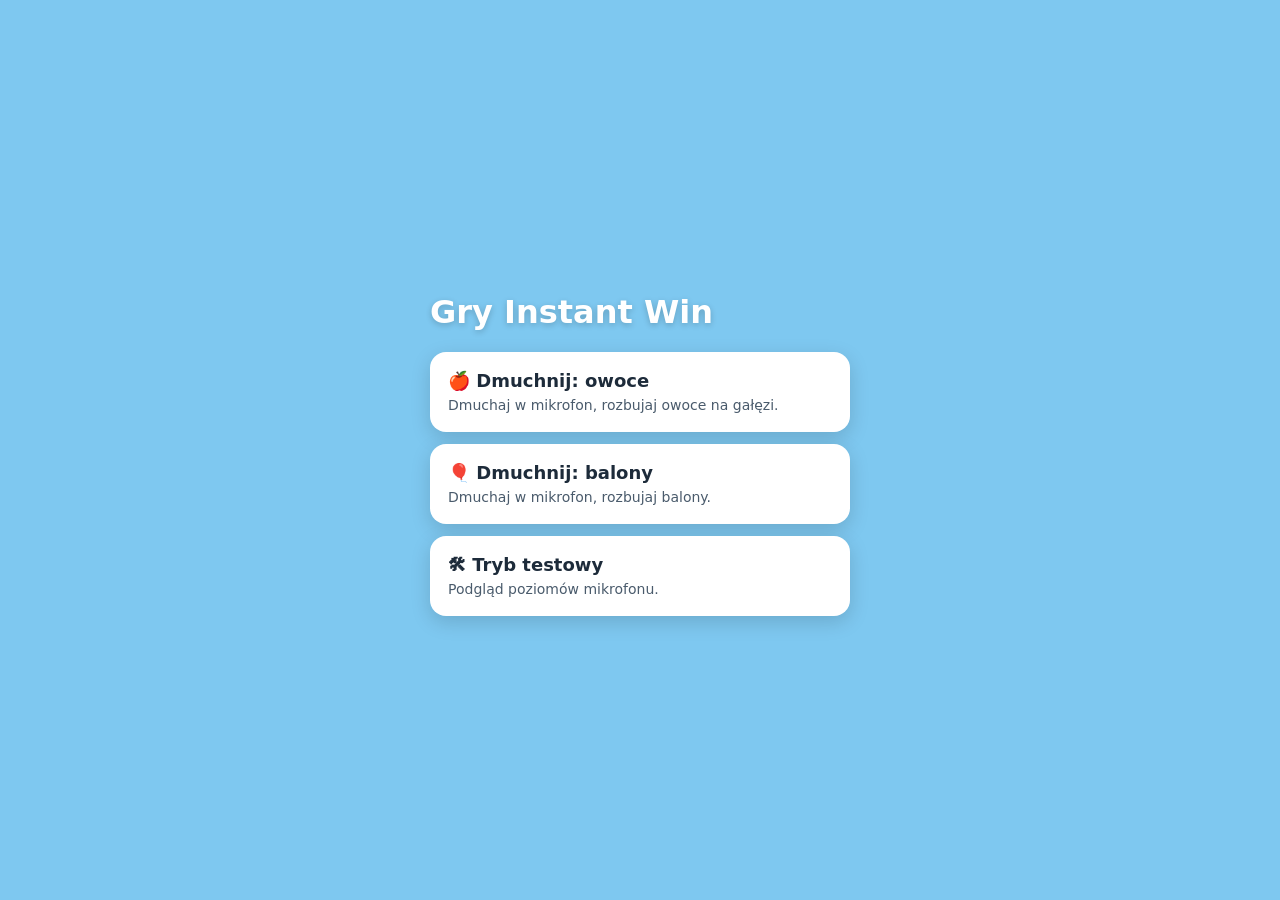
<file: index.html>
<!doctype html>
<html lang="pl">
<head>
<meta charset="utf-8">
<meta name="viewport" content="width=device-width, initial-scale=1, viewport-fit=cover">
<title>Gry Instant Win</title>
<style>
  body { margin: 0; min-height: 100vh; font-family: system-ui, -apple-system, sans-serif; background: #7ec8f0; color: #1d2b3a; display: flex; align-items: center; justify-content: center; padding: 16px; box-sizing: border-box; }
  main { width: 100%; max-width: 420px; }
  h1 { color: #fff; text-shadow: 0 2px 6px rgba(0,0,0,.2); }
  a { display: block; background: #fff; border-radius: 16px; padding: 18px; margin-bottom: 12px; text-decoration: none; color: inherit; box-shadow: 0 6px 20px rgba(0,0,0,.15); }
  a b { display: block; font-size: 18px; margin-bottom: 4px; }
  a span { color: #4a5b6c; font-size: 14px; }
</style>
</head>
<body>
<main>
  <h1>Gry Instant Win</h1>
  <a href="dmuchanie/?motyw=owoce"><b>🍎 Dmuchnij: owoce</b><span>Dmuchaj w mikrofon, rozbujaj owoce na gałęzi.</span></a>
  <a href="dmuchanie/?motyw=balony"><b>🎈 Dmuchnij: balony</b><span>Dmuchaj w mikrofon, rozbujaj balony.</span></a>
  <a href="dmuchanie/?debug=1"><b>🛠 Tryb testowy</b><span>Podgląd poziomów mikrofonu.</span></a>
</main>
</body>
</html>
</file>
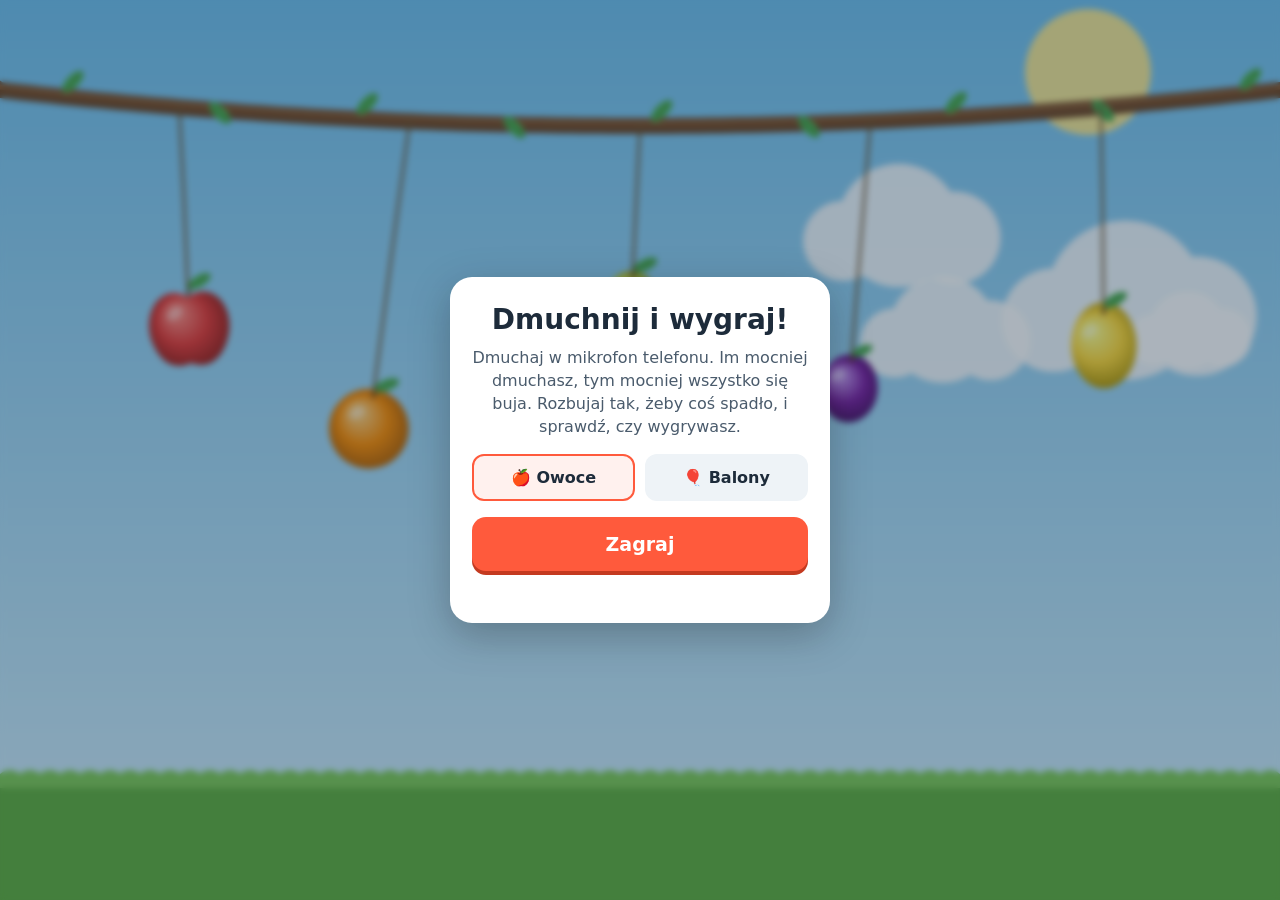
<file: dmuchanie/index.html>
<!doctype html>
<html lang="pl">
<head>
<meta charset="utf-8">
<meta name="viewport" content="width=device-width, initial-scale=1, maximum-scale=1, user-scalable=no, viewport-fit=cover">
<meta name="theme-color" content="#7ec8f0">
<title>Dmuchnij i wygraj</title>
<link rel="stylesheet" href="style.css">
</head>
<body>
<canvas id="scena"></canvas>

<!-- HUD w trakcie gry -->
<div id="hud" class="ukryty">
  <div id="podpowiedz">Dmuchaj w mikrofon!</div>
  <div class="pasek"><span>Siła</span><div class="tor"><div id="silaPasek"></div></div></div>
  <div class="pasek"><span>Energia</span><div class="tor"><div id="energiaPasek"></div></div></div>
  <button id="przytrzymaj" type="button">Mikrofon nie działa? Przytrzymaj tutaj</button>
</div>

<!-- Ekran startowy -->
<div id="start" class="ekran">
  <div class="karta">
    <h1>Dmuchnij i wygraj!</h1>
    <p>Dmuchaj w mikrofon telefonu. Im mocniej dmuchasz, tym mocniej wszystko się buja. Rozbujaj tak, żeby coś spadło, i sprawdź, czy wygrywasz.</p>
    <div class="motywy">
      <button type="button" class="motyw aktywny" data-motyw="owoce">🍎 Owoce</button>
      <button type="button" class="motyw" data-motyw="balony">🎈 Balony</button>
    </div>
    <button id="graj" type="button" class="glowny">Zagraj</button>
    <p id="blad" class="blad"></p>
  </div>
</div>

<!-- Kalibracja -->
<div id="kalibracja" class="ekran ukryty">
  <div class="karta">
    <h2>Chwila ciszy…</h2>
    <p>Nie dmuchaj, sprawdzam hałas otoczenia.</p>
    <div class="tor"><div id="kalibracjaPasek"></div></div>
  </div>
</div>

<!-- Wynik -->
<div id="wynik" class="ekran ukryty">
  <div class="karta">
    <div id="wynikIkona" class="ikona"></div>
    <h2 id="wynikTytul"></h2>
    <p id="wynikOpis"></p>
    <p id="wynikKod" class="kod"></p>
    <button id="jeszczeRaz" type="button" class="glowny">Zagraj ponownie</button>
  </div>
</div>

<div id="debug" class="ukryty"></div>

<script src="gra.js"></script>
</body>
</html>
</file>
<file: dmuchanie/style.css>
* { box-sizing: border-box; -webkit-tap-highlight-color: transparent; }
html, body {
  margin: 0; height: 100%; overflow: hidden;
  background: #7ec8f0;
  font-family: system-ui, -apple-system, "Segoe UI", Roboto, sans-serif;
  color: #1d2b3a;
  -webkit-user-select: none; user-select: none;
  touch-action: none;
}
canvas { position: fixed; inset: 0; width: 100%; height: 100%; display: block; }
.ukryty { display: none !important; }

.ekran {
  position: fixed; inset: 0; z-index: 10;
  display: flex; align-items: center; justify-content: center;
  padding: 16px;
  background: rgba(20, 40, 60, .35);
  backdrop-filter: blur(3px); -webkit-backdrop-filter: blur(3px);
}
.karta {
  width: 100%; max-width: 380px;
  background: #fff; border-radius: 22px;
  padding: 26px 22px; text-align: center;
  box-shadow: 0 12px 40px rgba(0,0,0,.25);
  animation: wjazd .35s ease-out;
}
@keyframes wjazd { from { transform: translateY(20px) scale(.96); opacity: 0; } }
h1 { margin: 0 0 10px; font-size: 28px; }
h2 { margin: 0 0 8px; font-size: 24px; }
p { margin: 0 0 16px; line-height: 1.45; color: #4a5b6c; }

button { font: inherit; cursor: pointer; border: 0; }
.glowny {
  width: 100%; padding: 16px; border-radius: 14px;
  background: #ff5a3c; color: #fff; font-size: 19px; font-weight: 700;
  box-shadow: 0 4px 0 #c43a20;
}
.glowny:active { transform: translateY(3px); box-shadow: 0 1px 0 #c43a20; }

.motywy { display: flex; gap: 10px; margin-bottom: 16px; }
.motyw {
  flex: 1; padding: 12px; border-radius: 12px;
  background: #eef3f7; color: #1d2b3a; font-size: 16px; font-weight: 600;
  border: 2px solid transparent;
}
.motyw.aktywny { border-color: #ff5a3c; background: #fff1ee; }
.blad { color: #c4302b; margin: 12px 0 0; font-size: 14px; min-height: 1em; }

.tor { height: 12px; background: #e3eaf0; border-radius: 6px; overflow: hidden; flex: 1; }
.tor > div { height: 100%; width: 0; border-radius: 6px; transition: width .08s linear; }
#kalibracjaPasek { background: #3c9dff; }

#hud {
  position: fixed; left: 0; right: 0; bottom: 0; z-index: 5;
  padding: 12px 16px calc(14px + env(safe-area-inset-bottom));
  background: linear-gradient(to top, rgba(255,255,255,.92), rgba(255,255,255,.75));
}
#podpowiedz { text-align: center; font-weight: 700; font-size: 18px; margin-bottom: 8px; }
.pasek { display: flex; align-items: center; gap: 10px; margin-bottom: 6px; font-size: 13px; font-weight: 600; }
.pasek span { width: 60px; }
#silaPasek { background: linear-gradient(90deg, #6cd36c, #ffd23c, #ff5a3c); }
#energiaPasek { background: #ff5a3c; transition: width .15s linear; }
#przytrzymaj {
  width: 100%; margin-top: 6px; padding: 10px; border-radius: 10px;
  background: #eef3f7; color: #4a5b6c; font-size: 13px;
}
#przytrzymaj.wcisniety { background: #ffd23c; color: #1d2b3a; }

.ikona { font-size: 64px; line-height: 1; margin-bottom: 8px; }
.kod {
  font-family: ui-monospace, Menlo, monospace; font-size: 20px; font-weight: 700;
  letter-spacing: 2px; color: #1d2b3a; background: #fff6d6;
  border: 2px dashed #e0b400; border-radius: 10px; padding: 10px;
}
.kod:empty { display: none; }

#debug {
  position: fixed; top: env(safe-area-inset-top); left: 0; z-index: 20;
  background: rgba(0,0,0,.6); color: #0f0; font: 11px/1.3 ui-monospace, Menlo, monospace;
  padding: 6px 8px; white-space: pre; pointer-events: none;
}
</file>
